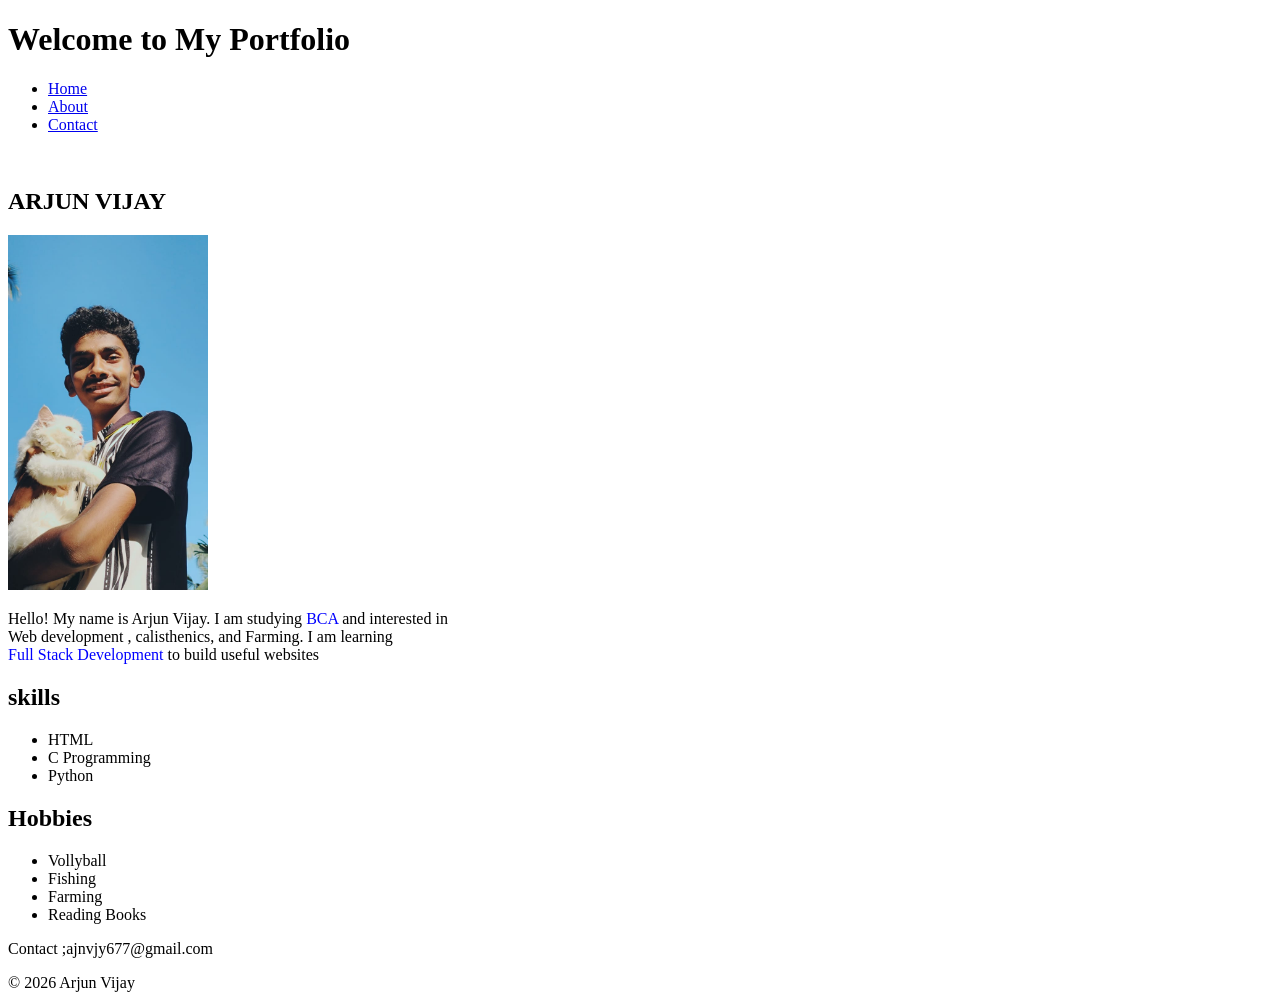
<file: index.html>
<!DOCTYPE html>
<html lang="en">
<head>
    <meta charset="UTF-8">
    <meta name="viewport" content="width=device-width, initial-scale=1.0">
    <title>My Self</title>
</head>
<body>
    <header>
        <h1>Welcome to My Portfolio</h1>
        <nav>
            <ul>
                <li><a href="#">Home</a></li>
                <li><a href="#">About</a></li>
                <li><a href="#">Contact</a></li>
            </ul>
        </nav>
    </header>
    <br>
    <main>
        <section>
            <h2>ARJUN VIJAY</h2>
            <img src="WhatsApp Image 2024-09-19 at 22.07.13_a8b6c2a0.jpg" alt="My Photo" width="200">
            <p>Hello! My name is Arjun Vijay. I am studying <span style="color: blue;">BCA</span> and interested in <br> 
            Web development , calisthenics, and Farming. I am learning <br> 
            <span style="color: blue;">Full Stack Development</span> to build useful websites</p>
        </section>
        <section>
            <h2>skills</h2>
            <ul>
                <li>HTML</li>
                <li>C Programming</li>
                <li>Python</li>
            </ul>
        </section>
        <article>
            <h2>Hobbies</h2>
            <ul>
                <li>Vollyball</li>
                <li>Fishing</li>
                <li>Farming</li>
                <li>Reading Books</li>
            </ul>
        </article>
        <footer>
            <p>Contact ;ajnvjy677@gmail.com</p>
            <p>&copy; 2026 Arjun Vijay</p>
        </footer>
    </main>
</body>
</html>
</file>
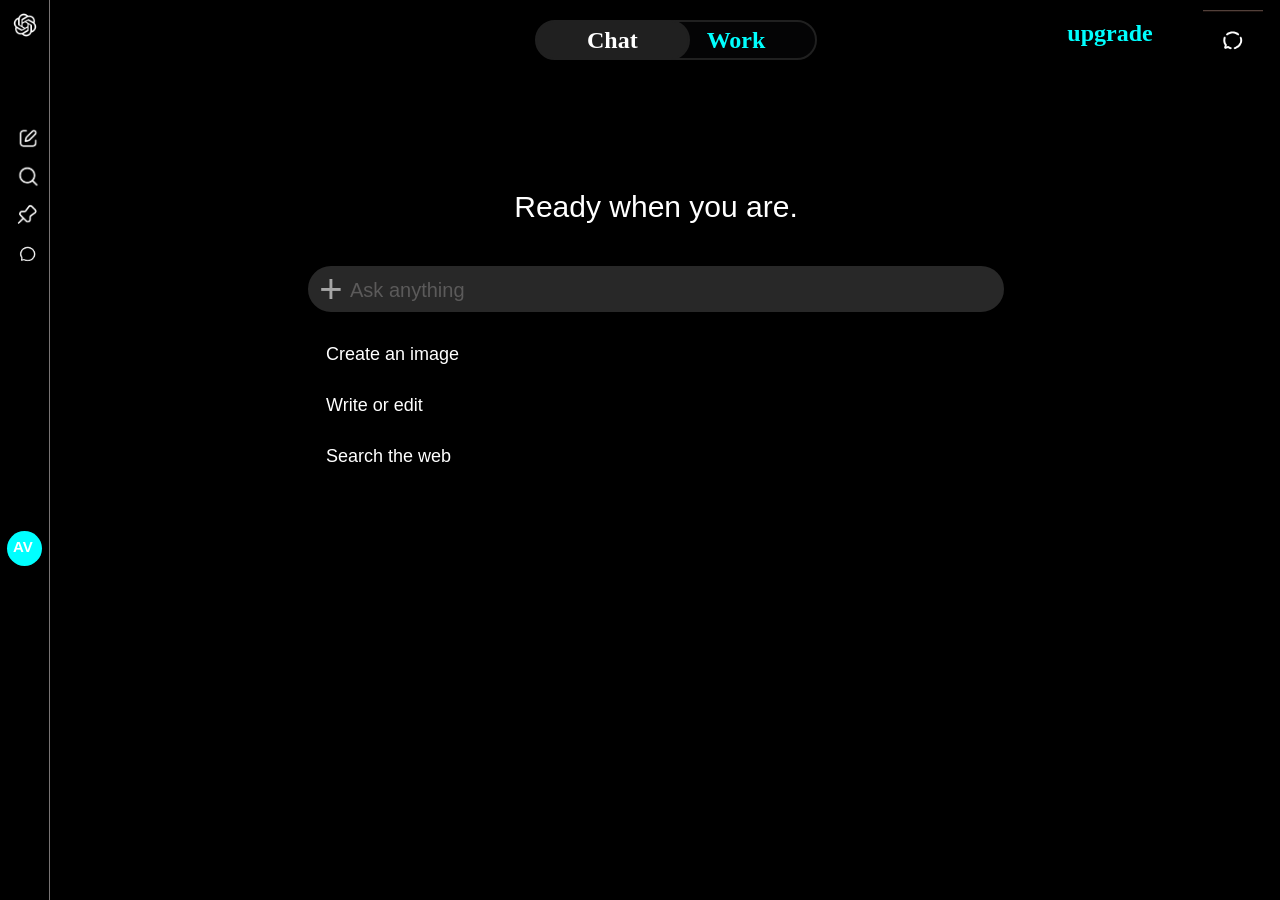
<file: Chat GPT/index.html>
<!DOCTYPE html>
<html lang="en">

<head>
    <meta charset="UTF-8">
    <meta name="viewport" content="width=device-width, initial-scale=1.0">
    <title>Chat GPT</title>
    <link rel="stylesheet" href="./index.css">
</head>

<body>
    <bar class="sidebar">
        <img class="logo" src="./download.png" alt="chat GPT">
        <div class="hai">
            <img class="new" src="./Screenshot 2026-08-05 230459.png" alt="New Chat">
            <img class="search" src="./Screenshot 2026-08-05 230524.png" alt="Search">
            <img class="pinned" src="./Screenshot 2026-08-05 230552.png" alt="Pinned">
            <img class="recend" src="./Screenshot 2026-08-05 230601.png" alt="Recends">
        </div>
        <div class="profile">
            <h2> AV</h2>
        </div>
    </bar>
    <div class="secend">
        <header>
            <div class="fm">
                <h2 class="f" id="d">Chat</h2>
                <h2 class="f">Work</h2>
            </div>
            <div class="j">
                <h2 class="a">upgrade</h2>
                <img src="./Screenshot 2026-08-07 204836.png" alt="inco" width="60px" height="60px">
            </div>
        </header>
        <main>
            <h1>Ready when you are.</h1>
            <div>
                <input type="text" placeholder="  Ask anything">
                <h1 class="plus">+</h1>
                <div class="g">
                    <h2>Create an image</h2>
                    <h2>Write or edit</h2>
                    <h2>Search the web</h2>
                </div>
            </div>
        </main>
    </div>

</body>

</html>
</file>
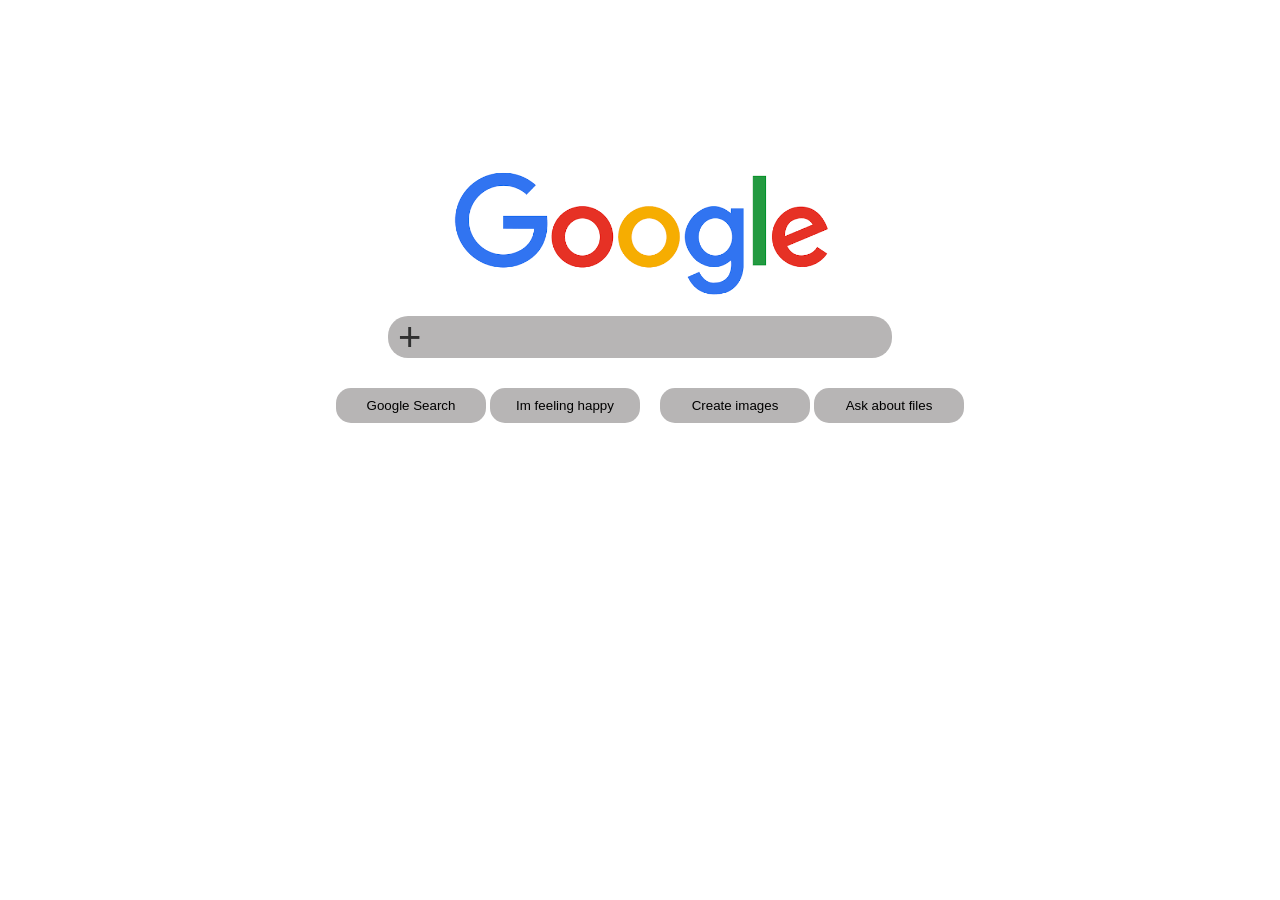
<file: Google/index.html>
<!DOCTYPE html>
<html lang="en">

<head>
    <meta charset="UTF-8">
    <meta name="viewport" content="width=device-width, initial-scale=1.0">
    <title>Google</title>
    <link rel="stylesheet" href="./style.css">
</head>

<body>
    <img src="./images.png" alt="Google">
    <input type="text" placeholder="+ ">
    <div class="hai">
        <div class="nn">
        <button>Google Search</button>
        <button>Im feeling happy</button>
        </div>
        <div class="mm">
            <button>Create images</button>
            <button>Ask about files</button>
        </div>
    </div>
</body>

</html>
</file>
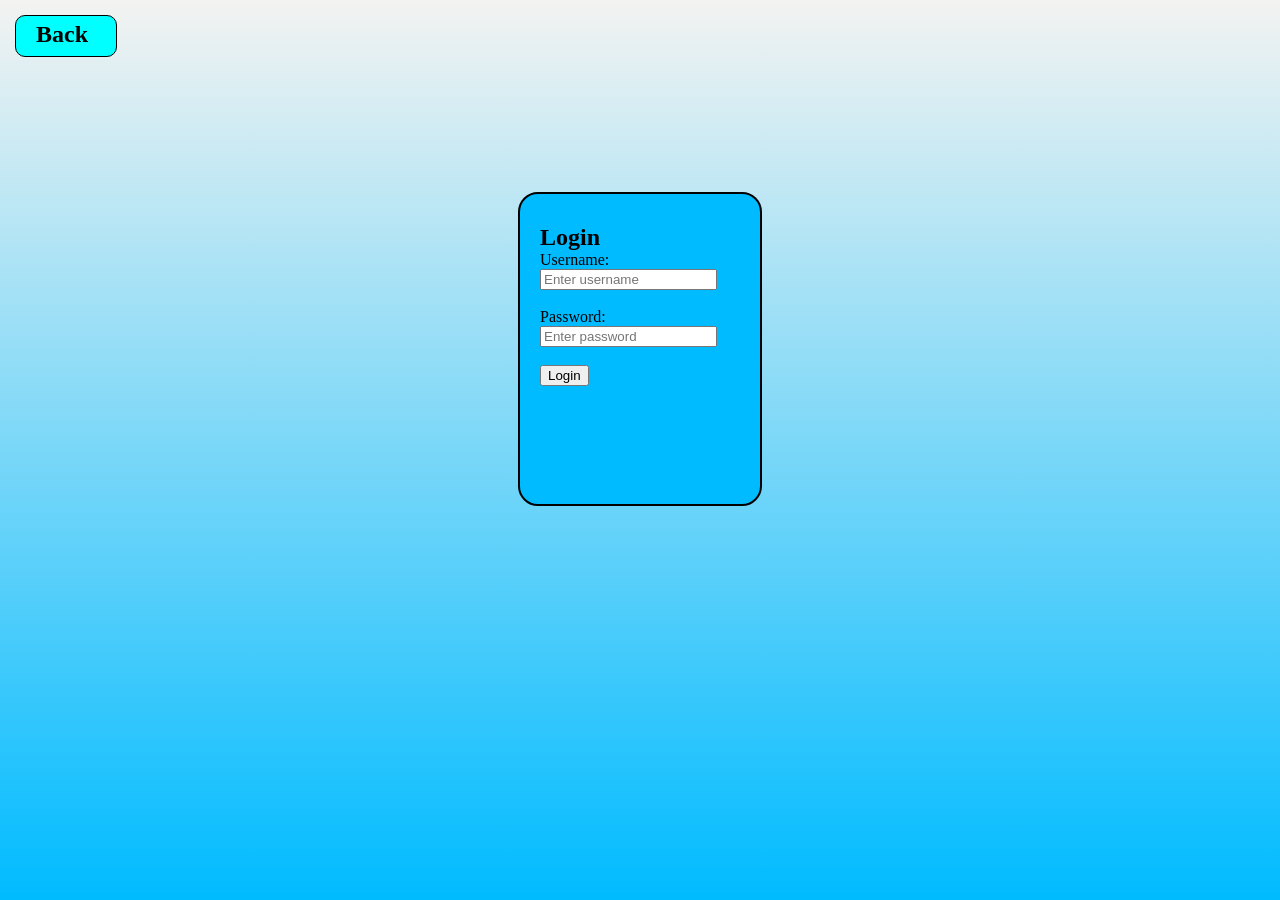
<file: loging/index.html>
<!DOCTYPE html>
<html lang="en">

<head>
    <meta charset="UTF-8">
    <meta name="viewport" content="width=device-width, initial-scale=1.0">
    <title>Login Page</title>
    <link rel="stylesheet" href="./index.css">
</head>

<body>
    <div id="back">
        <h2>Back</h2>
    </div>
    <div class="login-card">
        <div class="hai">
            <h2>Login</h2>
            <form>
                <label>Username:</label><br>
                <input class="mm"  type="text" placeholder="Enter username"><br><br>

                <label>Password:</label><br>
                <input class="mm" type="password" placeholder="Enter password"><br><br>

                <input type="submit" value="Login">
            </form>
        </div>
    </div>
</body>

</html>
</file>
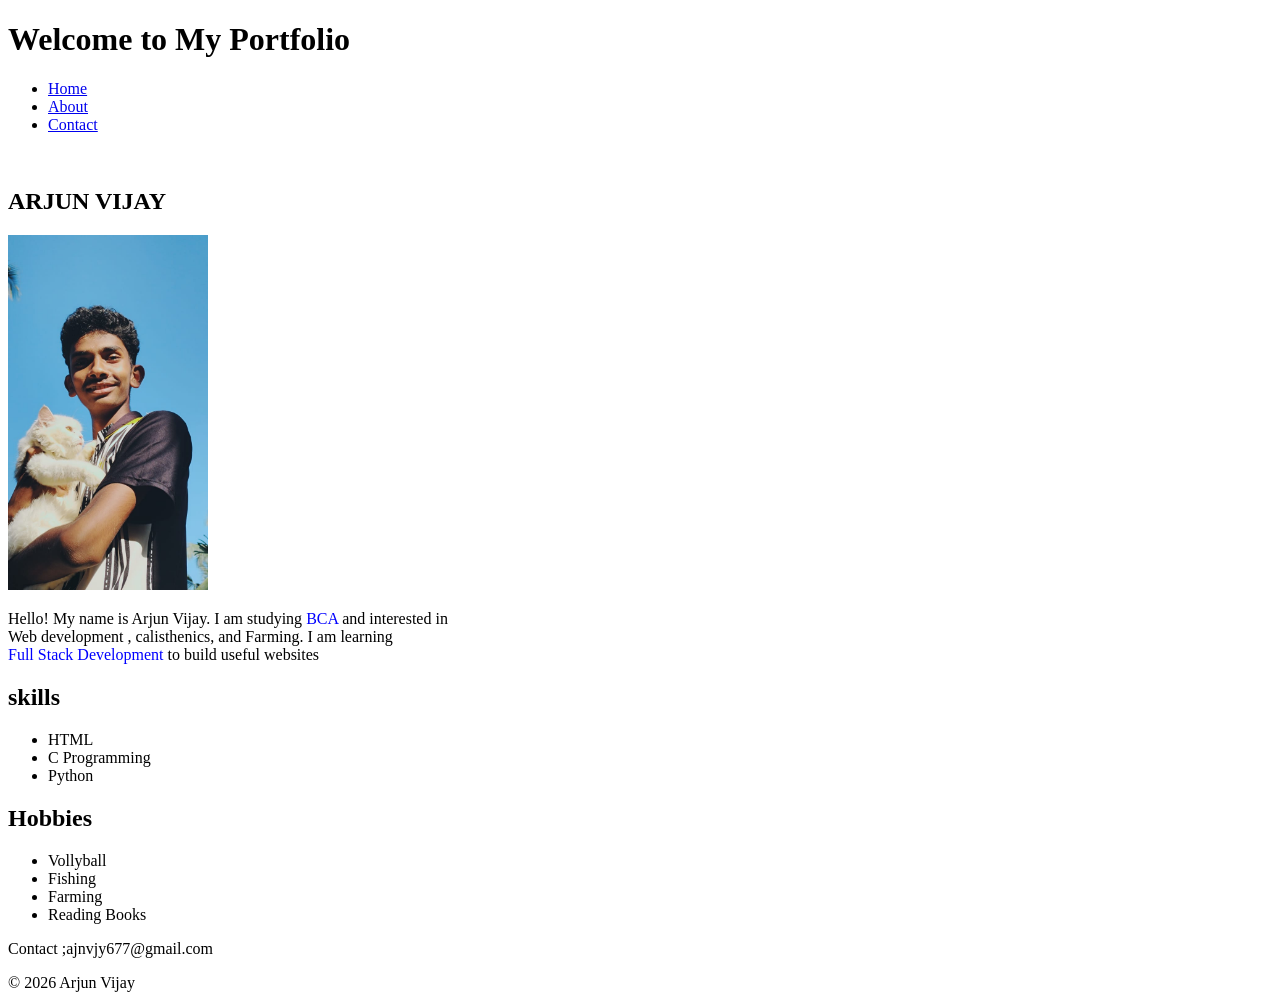
<file: intex.html>
<!DOCTYPE html>
<html lang="en">
<head>
    <meta charset="UTF-8">
    <meta name="viewport" content="width=device-width, initial-scale=1.0">
    <title>My Self</title>
</head>
<body>
    <header>
        <h1>Welcome to My Portfolio</h1>
        <nav>
            <ul>
                <li><a href="#">Home</a></li>
                <li><a href="#">About</a></li>
                <li><a href="#">Contact</a></li>
            </ul>
        </nav>
    </header>
    <br>
    <main>
        <section>
            <h2>ARJUN VIJAY</h2>
            <img src="WhatsApp Image 2024-09-19 at 22.07.13_a8b6c2a0.jpg" alt="My Photo" width="200">
            <p>Hello! My name is Arjun Vijay. I am studying <span style="color: blue;">BCA</span> and interested in <br> 
            Web development , calisthenics, and Farming. I am learning <br> 
            <span style="color: blue;">Full Stack Development</span> to build useful websites</p>
        </section>
        <section>
            <h2>skills</h2>
            <ul>
                <li>HTML</li>
                <li>C Programming</li>
                <li>Python</li>
            </ul>
        </section>
        <article>
            <h2>Hobbies</h2>
            <ul>
                <li>Vollyball</li>
                <li>Fishing</li>
                <li>Farming</li>
                <li>Reading Books</li>
            </ul>
        </article>
        <footer>
            <p>Contact ;ajnvjy677@gmail.com</p>
            <p>&copy; 2026 Arjun Vijay</p>
        </footer>
    </main>
</body>
</html>
</file>
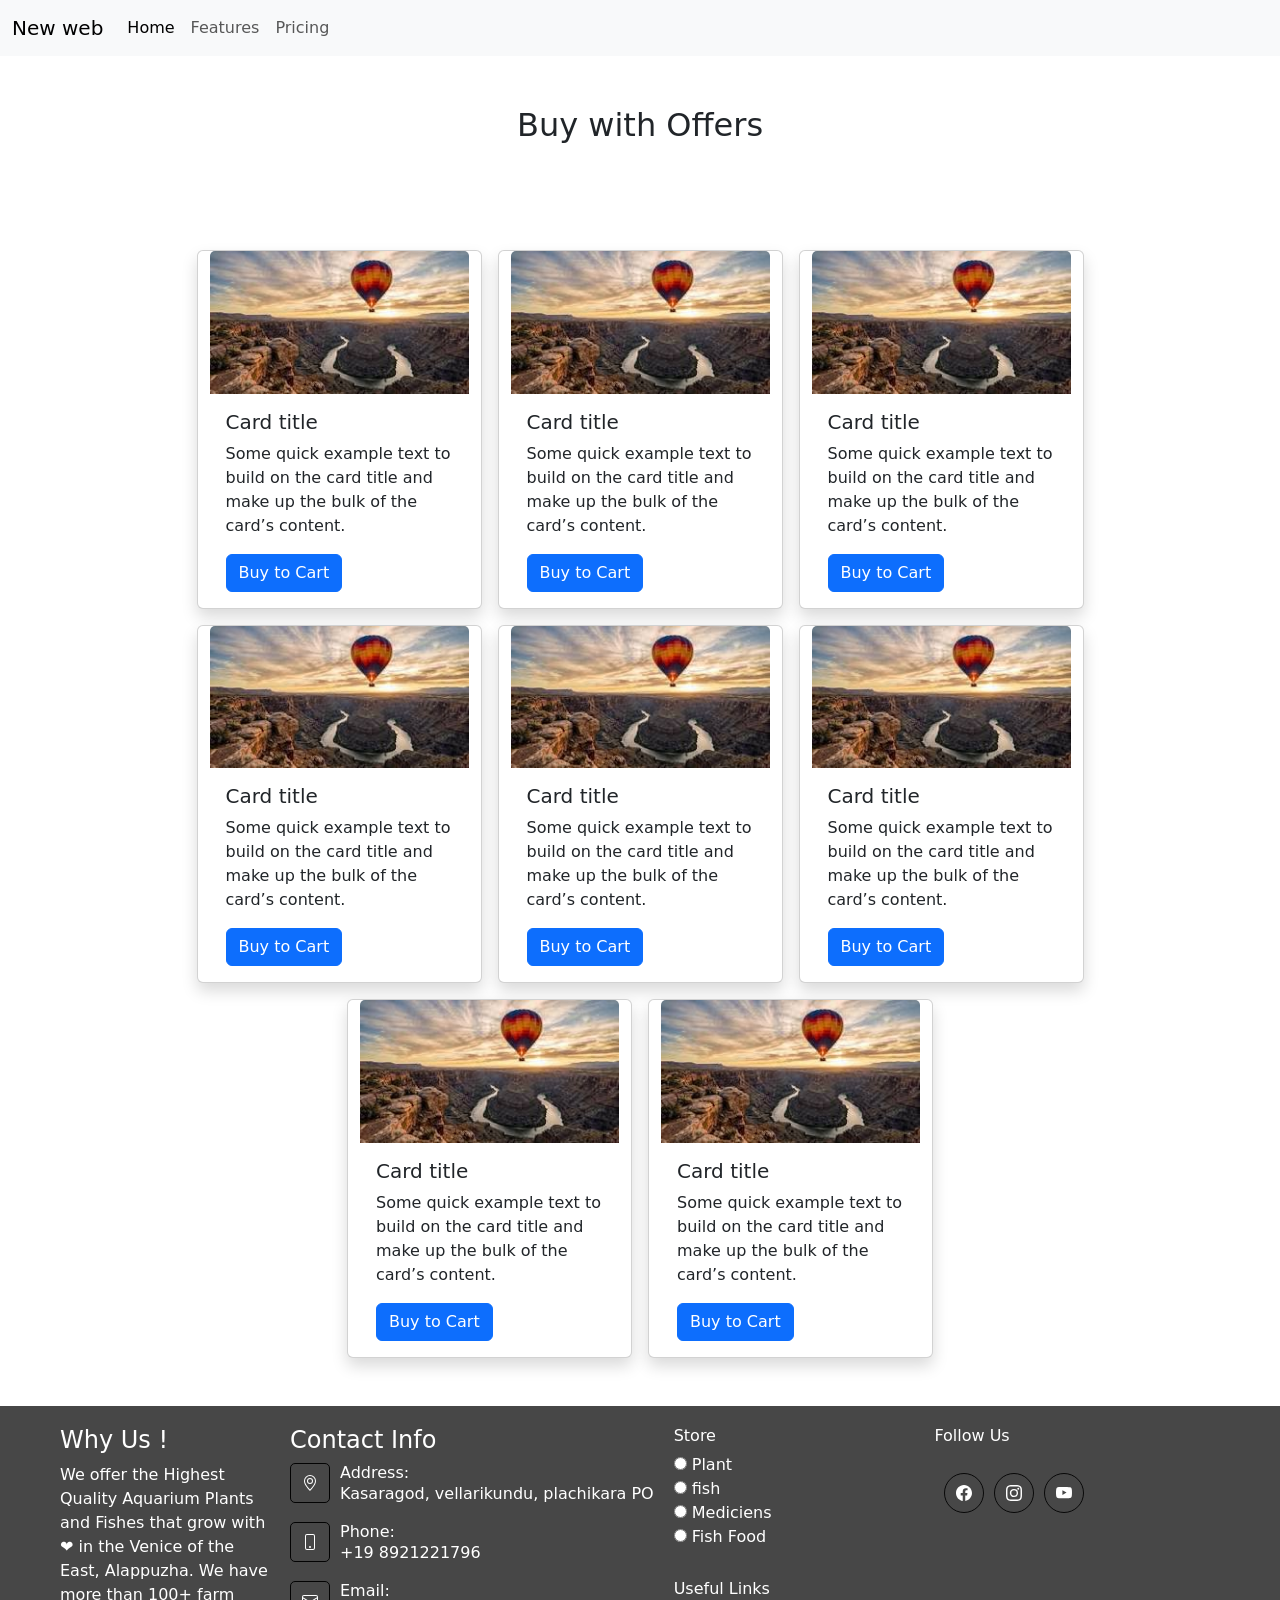
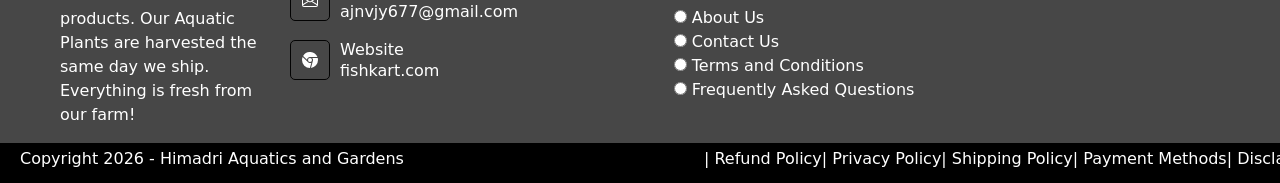
<file: Bootstrap/intex.html>
<!DOCTYPE html>
<html lang="en">

<head>
    <meta charset="UTF-8">
    <meta name="viewport" content="width=device-width, initial-scale=1.0">
    <title>web</title>
    <link rel="stylesheet" href="./inter.css">
    <link href="https://cdn.jsdelivr.net/npm/bootstrap@5.3.8/dist/css/bootstrap.min.css" rel="stylesheet">
</head>

<body class="body">
    <header>
        <nav class="navbar navbar-expand-lg bg-body-tertiary">
            <div class="container-fluid">
                <a class="navbar-brand" href="#">New web</a>
                <button class="navbar-toggler" type="button" data-bs-toggle="collapse"
                    data-bs-target="#navbarNavAltMarkup" aria-controls="navbarNavAltMarkup" aria-expanded="false"
                    aria-label="Toggle navigation">
                    <span class="navbar-toggler-icon"></span>
                </button>
                <div class="collapse navbar-collapse" id="navbarNavAltMarkup">
                    <div class="navbar-nav">
                        <a class="nav-link active" aria-current="page" href="#">Home</a>
                        <a class="nav-link" href="#">Features</a>
                        <a class="nav-link" href="#">Pricing</a>
                    </div>
                </div>
            </div>
        </nav>
    </header>
    <main>
        <article>
            <div class="center">
                <h2> Buy with Offers </h2>
            </div>
        </article>
        <section>
            <div class="container py-5">
                <div class="row gap-3 justify-content-center">
                    <div class="card shadow col-xs-12 col-sm-6 col-md-4 col-lg-3 ">
                        <img src="[data-uri]"
                            class="card-img-top" alt="...">
                        <div class="card-body">
                            <h5 class="card-title">Card title</h5>
                            <p class="card-text">Some quick example text to build on the card title and make up the bulk
                                of the card’s content.</p>
                            <a href="#" class="btn btn-primary">Buy to Cart</a>
                        </div>
                    </div>
                    <div class="card shadow col-xs-12 col-sm-6 col-md-4 col-lg-3">
                        <img src="[data-uri]"
                            class="card-img-top" alt="...">
                        <div class="card-body">
                            <h5 class="card-title">Card title</h5>
                            <p class="card-text">Some quick example text to build on the card title and make up the bulk
                                of the card’s content.</p>
                            <a href="#" class="btn btn-primary">Buy to Cart</a>
                        </div>
                    </div>
                    <div class="card shadow col-xs-12 col-sm-6 col-md-4 col-lg-3">
                        <img src="[data-uri]"
                            class="card-img-top" alt="...">
                        <div class="card-body">
                            <h5 class="card-title">Card title</h5>
                            <p class="card-text">Some quick example text to build on the card title and make up the bulk
                                of the card’s content.</p>
                            <a href="#" class="btn btn-primary">Buy to Cart</a>
                        </div>
                    </div>
                    <div class="card shadow col-xs-12 col-sm-6 col-md-4 col-lg-3">
                        <img src="[data-uri]"
                            class="card-img-top" alt="...">
                        <div class="card-body">
                            <h5 class="card-title">Card title</h5>
                            <p class="card-text">Some quick example text to build on the card title and make up the bulk
                                of the card’s content.</p>
                            <a href="#" class="btn btn-primary">Buy to Cart</a>
                        </div>
                    </div>
                    <div class="card shadow col-xs-12 col-sm-6 col-md-4 col-lg-3">
                        <img src="[data-uri]"
                            class="card-img-top" alt="...">
                        <div class="card-body">
                            <h5 class="card-title">Card title</h5>
                            <p class="card-text">Some quick example text to build on the card title and make up the bulk
                                of the card’s content.</p>
                            <a href="#" class="btn btn-primary">Buy to Cart</a>
                        </div>
                    </div>
                    <div class="card shadow col-xs-12 col-sm-6 col-md-4 col-lg-3">
                        <img src="[data-uri]"
                            class="card-img-top" alt="...">
                        <div class="card-body">
                            <h5 class="card-title">Card title</h5>
                            <p class="card-text">Some quick example text to build on the card title and make up the bulk
                                of the card’s content.</p>
                            <a href="#" class="btn btn-primary">Buy to Cart</a>
                        </div>
                    </div>
                    <div class="card shadow col-xs-12 col-sm-6 col-md-4 col-lg-3">
                        <img src="[data-uri]"
                            class="card-img-top" alt="...">
                        <div class="card-body">
                            <h5 class="card-title">Card title</h5>
                            <p class="card-text">Some quick example text to build on the card title and make up the bulk
                                of the card’s content.</p>
                            <a href="#" class="btn btn-primary">Buy to Cart</a>
                        </div>
                    </div>
                    <div class="card shadow col-xs-12 col-sm-6 col-md-4 col-lg-3">
                        <img src="[data-uri]"
                            class="card-img-top" alt="...">
                        <div class="card-body">
                            <h5 class="card-title">Card title</h5>
                            <p class="card-text">Some quick example text to build on the card title and make up the bulk
                                of the card’s content.</p>
                            <a href="#" class="btn btn-primary">Buy to Cart</a>
                        </div>
                    </div>

                </div>
            </div>

        </section>
    </main>
    <footer class="foo">
        <div class="fo">
            <div class="why" id="a">
                <h4>Why Us !</h4>
                <p>We offer the Highest Quality Aquarium Plants and Fishes that grow with ❤️ in the Venice of the East,
                    Alappuzha.

                    We have more than 100+ farm products. Our Aquatic Plants are harvested the same day we ship.
                    Everything
                    is fresh from our farm!</p>

            </div>
            <div id="a">
                <h4>Contact Info</h4>
                <div class="address">
                    <div id="add">
                        <svg xmlns="http://www.w3.org/2000/svg" width="16" height="16" fill="currentColor"
                            class="bi bi-geo-alt" viewBox="0 0 16 16">
                            <path
                                d="M12.166 8.94c-.524 1.062-1.234 2.12-1.96 3.07A32 32 0 0 1 8 14.58a32 32 0 0 1-2.206-2.57c-.726-.95-1.436-2.008-1.96-3.07C3.304 7.867 3 6.862 3 6a5 5 0 0 1 10 0c0 .862-.305 1.867-.834 2.94M8 16s6-5.686 6-10A6 6 0 0 0 2 6c0 4.314 6 10 6 10" />
                            <path d="M8 8a2 2 0 1 1 0-4 2 2 0 0 1 0 4m0 1a3 3 0 1 0 0-6 3 3 0 0 0 0 6" />
                        </svg>
                    </div>
                    <div>
                        <h6>Address:</h6>
                        <p>Kasaragod, vellarikundu, plachikara PO</p>
                    </div>
                </div>
                <div class="address">
                    <div id="add">
                        <svg xmlns="http://www.w3.org/2000/svg" width="16" height="16" fill="currentColor"
                            class="bi bi-phone" viewBox="0 0 16 16">
                            <path
                                d="M11 1a1 1 0 0 1 1 1v12a1 1 0 0 1-1 1H5a1 1 0 0 1-1-1V2a1 1 0 0 1 1-1zM5 0a2 2 0 0 0-2 2v12a2 2 0 0 0 2 2h6a2 2 0 0 0 2-2V2a2 2 0 0 0-2-2z" />
                            <path d="M8 14a1 1 0 1 0 0-2 1 1 0 0 0 0 2" />
                        </svg>
                    </div>
                    <div>
                        <h6>Phone:</h6>
                        <p>+19 8921221796</p>
                    </div>
                </div>
                <div class="address">
                    <div id="add">
                        <svg xmlns="http://www.w3.org/2000/svg" width="16" height="16" fill="currentColor"
                            class="bi bi-envelope" viewBox="0 0 16 16">
                            <path
                                d="M0 4a2 2 0 0 1 2-2h12a2 2 0 0 1 2 2v8a2 2 0 0 1-2 2H2a2 2 0 0 1-2-2zm2-1a1 1 0 0 0-1 1v.217l7 4.2 7-4.2V4a1 1 0 0 0-1-1zm13 2.383-4.708 2.825L15 11.105zm-.034 6.876-5.64-3.471L8 9.583l-1.326-.795-5.64 3.47A1 1 0 0 0 2 13h12a1 1 0 0 0 .966-.741M1 11.105l4.708-2.897L1 5.383z" />
                        </svg>
                    </div>
                    <div>
                        <h6>Email:</h6>
                        <p>ajnvjy677@gmail.com</p>
                    </div>
                </div>
                <div class="address">
                    <div id="add">
                        <svg xmlns="http://www.w3.org/2000/svg" width="16" height="16" fill="currentColor"
                            class="bi bi-browser-chrome" viewBox="0 0 16 16">
                            <path fill-rule="evenodd"
                                d="M16 8a8 8 0 0 1-7.022 7.94l1.902-7.098a3 3 0 0 0 .05-1.492A3 3 0 0 0 10.237 6h5.511A8 8 0 0 1 16 8M0 8a8 8 0 0 0 7.927 8l1.426-5.321a3 3 0 0 1-.723.255 3 3 0 0 1-1.743-.147 3 3 0 0 1-1.043-.7L.633 4.876A8 8 0 0 0 0 8m5.004-.167L1.108 3.936A8.003 8.003 0 0 1 15.418 5H8.066a3 3 0 0 0-1.252.243 2.99 2.99 0 0 0-1.81 2.59M8 10a2 2 0 1 0 0-4 2 2 0 0 0 0 4" />
                        </svg>
                    </div>
                    <div>
                        <h6>Website</h6>
                        <p>fishkart.com</p>
                    </div>
                </div>

            </div>
            <div id="a">
                <h6>Store</h6>
                <div class="in">
                    <input type="radio" value="plant">
                    <label for="plant">Plant</label>
                </div>
                <div class="in">
                    <input type="radio" value="fish">
                    <label for="fish">fish</label>
                </div>
                <div class="in">
                    <input type="radio" value="mediciens">
                    <label for="mediciens">Mediciens</label>
                </div>
                <div class="in">
                    <input type="radio" value="food">
                    <label for="food">Fish Food</label>
                </div>

                <h6 class="ctr">Useful Links</h6>
                <div class="in">
                    <input type="radio" value="plant">
                    <label for="plant">About Us</label>
                </div>
                <div class="in">
                    <input type="radio" value="fish">
                    <label for="fish">Contact Us</label>
                </div>
                <div class="in">
                    <input type="radio" value="mediciens">
                    <label for="mediciens">Terms and Conditions</label>
                </div>
                <div class="in">
                    <input type="radio" value="food">
                    <label for="food">Frequently Asked Questions</label>
                </div>
            </div>
            <div id="a">
                <h6>Follow Us</h6>
                <div class="fo">
                    <div class="o">
                        <svg xmlns="http://www.w3.org/2000/svg" width="16" height="16" fill="currentColor"
                            class="bi bi-facebook" viewBox="0 0 16 16">
                            <path
                                d="M16 8.049c0-4.446-3.582-8.05-8-8.05C3.58 0-.002 3.603-.002 8.05c0 4.017 2.926 7.347 6.75 7.951v-5.625h-2.03V8.05H6.75V6.275c0-2.017 1.195-3.131 3.022-3.131.876 0 1.791.157 1.791.157v1.98h-1.009c-.993 0-1.303.621-1.303 1.258v1.51h2.218l-.354 2.326H9.25V16c3.824-.604 6.75-3.934 6.75-7.951" />
                        </svg>
                    </div>
                    <div class="o">
                        <svg xmlns="http://www.w3.org/2000/svg" width="16" height="16" fill="currentColor"
                            class="bi bi-instagram" viewBox="0 0 16 16">
                            <path
                                d="M8 0C5.829 0 5.556.01 4.703.048 3.85.088 3.269.222 2.76.42a3.9 3.9 0 0 0-1.417.923A3.9 3.9 0 0 0 .42 2.76C.222 3.268.087 3.85.048 4.7.01 5.555 0 5.827 0 8.001c0 2.172.01 2.444.048 3.297.04.852.174 1.433.372 1.942.205.526.478.972.923 1.417.444.445.89.719 1.416.923.51.198 1.09.333 1.942.372C5.555 15.99 5.827 16 8 16s2.444-.01 3.298-.048c.851-.04 1.434-.174 1.943-.372a3.9 3.9 0 0 0 1.416-.923c.445-.445.718-.891.923-1.417.197-.509.332-1.09.372-1.942C15.99 10.445 16 10.173 16 8s-.01-2.445-.048-3.299c-.04-.851-.175-1.433-.372-1.941a3.9 3.9 0 0 0-.923-1.417A3.9 3.9 0 0 0 13.24.42c-.51-.198-1.092-.333-1.943-.372C10.443.01 10.172 0 7.998 0zm-.717 1.442h.718c2.136 0 2.389.007 3.232.046.78.035 1.204.166 1.486.275.373.145.64.319.92.599s.453.546.598.92c.11.281.24.705.275 1.485.039.843.047 1.096.047 3.231s-.008 2.389-.047 3.232c-.035.78-.166 1.203-.275 1.485a2.5 2.5 0 0 1-.599.919c-.28.28-.546.453-.92.598-.28.11-.704.24-1.485.276-.843.038-1.096.047-3.232.047s-2.39-.009-3.233-.047c-.78-.036-1.203-.166-1.485-.276a2.5 2.5 0 0 1-.92-.598 2.5 2.5 0 0 1-.6-.92c-.109-.281-.24-.705-.275-1.485-.038-.843-.046-1.096-.046-3.233s.008-2.388.046-3.231c.036-.78.166-1.204.276-1.486.145-.373.319-.64.599-.92s.546-.453.92-.598c.282-.11.705-.24 1.485-.276.738-.034 1.024-.044 2.515-.045zm4.988 1.328a.96.96 0 1 0 0 1.92.96.96 0 0 0 0-1.92m-4.27 1.122a4.109 4.109 0 1 0 0 8.217 4.109 4.109 0 0 0 0-8.217m0 1.441a2.667 2.667 0 1 1 0 5.334 2.667 2.667 0 0 1 0-5.334" />
                        </svg>
                    </div>
                    <div class="o">
                        <svg xmlns="http://www.w3.org/2000/svg" width="16" height="16" fill="currentColor"
                            class="bi bi-youtube" viewBox="0 0 16 16">
                            <path
                                d="M8.051 1.999h.089c.822.003 4.987.033 6.11.335a2.01 2.01 0 0 1 1.415 1.42c.101.38.172.883.22 1.402l.01.104.022.26.008.104c.065.914.073 1.77.074 1.957v.075c-.001.194-.01 1.108-.082 2.06l-.008.105-.009.104c-.05.572-.124 1.14-.235 1.558a2.01 2.01 0 0 1-1.415 1.42c-1.16.312-5.569.334-6.18.335h-.142c-.309 0-1.587-.006-2.927-.052l-.17-.006-.087-.004-.171-.007-.171-.007c-1.11-.049-2.167-.128-2.654-.26a2.01 2.01 0 0 1-1.415-1.419c-.111-.417-.185-.986-.235-1.558L.09 9.82l-.008-.104A31 31 0 0 1 0 7.68v-.123c.002-.215.01-.958.064-1.778l.007-.103.003-.052.008-.104.022-.26.01-.104c.048-.519.119-1.023.22-1.402a2.01 2.01 0 0 1 1.415-1.42c.487-.13 1.544-.21 2.654-.26l.17-.007.172-.006.086-.003.171-.007A100 100 0 0 1 7.858 2zM6.4 5.209v4.818l4.157-2.408z" />
                        </svg>
                    </div>
                </div>

            </div>
        </div>
        <div  id="d">
            <h6>Copyright 2026 - Himadri Aquatics and Gardens</h6>
            <div  id="un">
            <h6>| Refund Policy </h6>
            <h6>| Privacy Policy </h6>
            <h6>| Shipping Policy </h6>
            <h6>| Payment Methods </h6>
            <h6>| Disclaimer</h6>
            </div>
        </div>
    </footer>


    <script src="https://cdn.jsdelivr.net/npm/@popperjs/core@2.11.8/dist/umd/popper.min.js"></script>
</body>

</html>
</file>
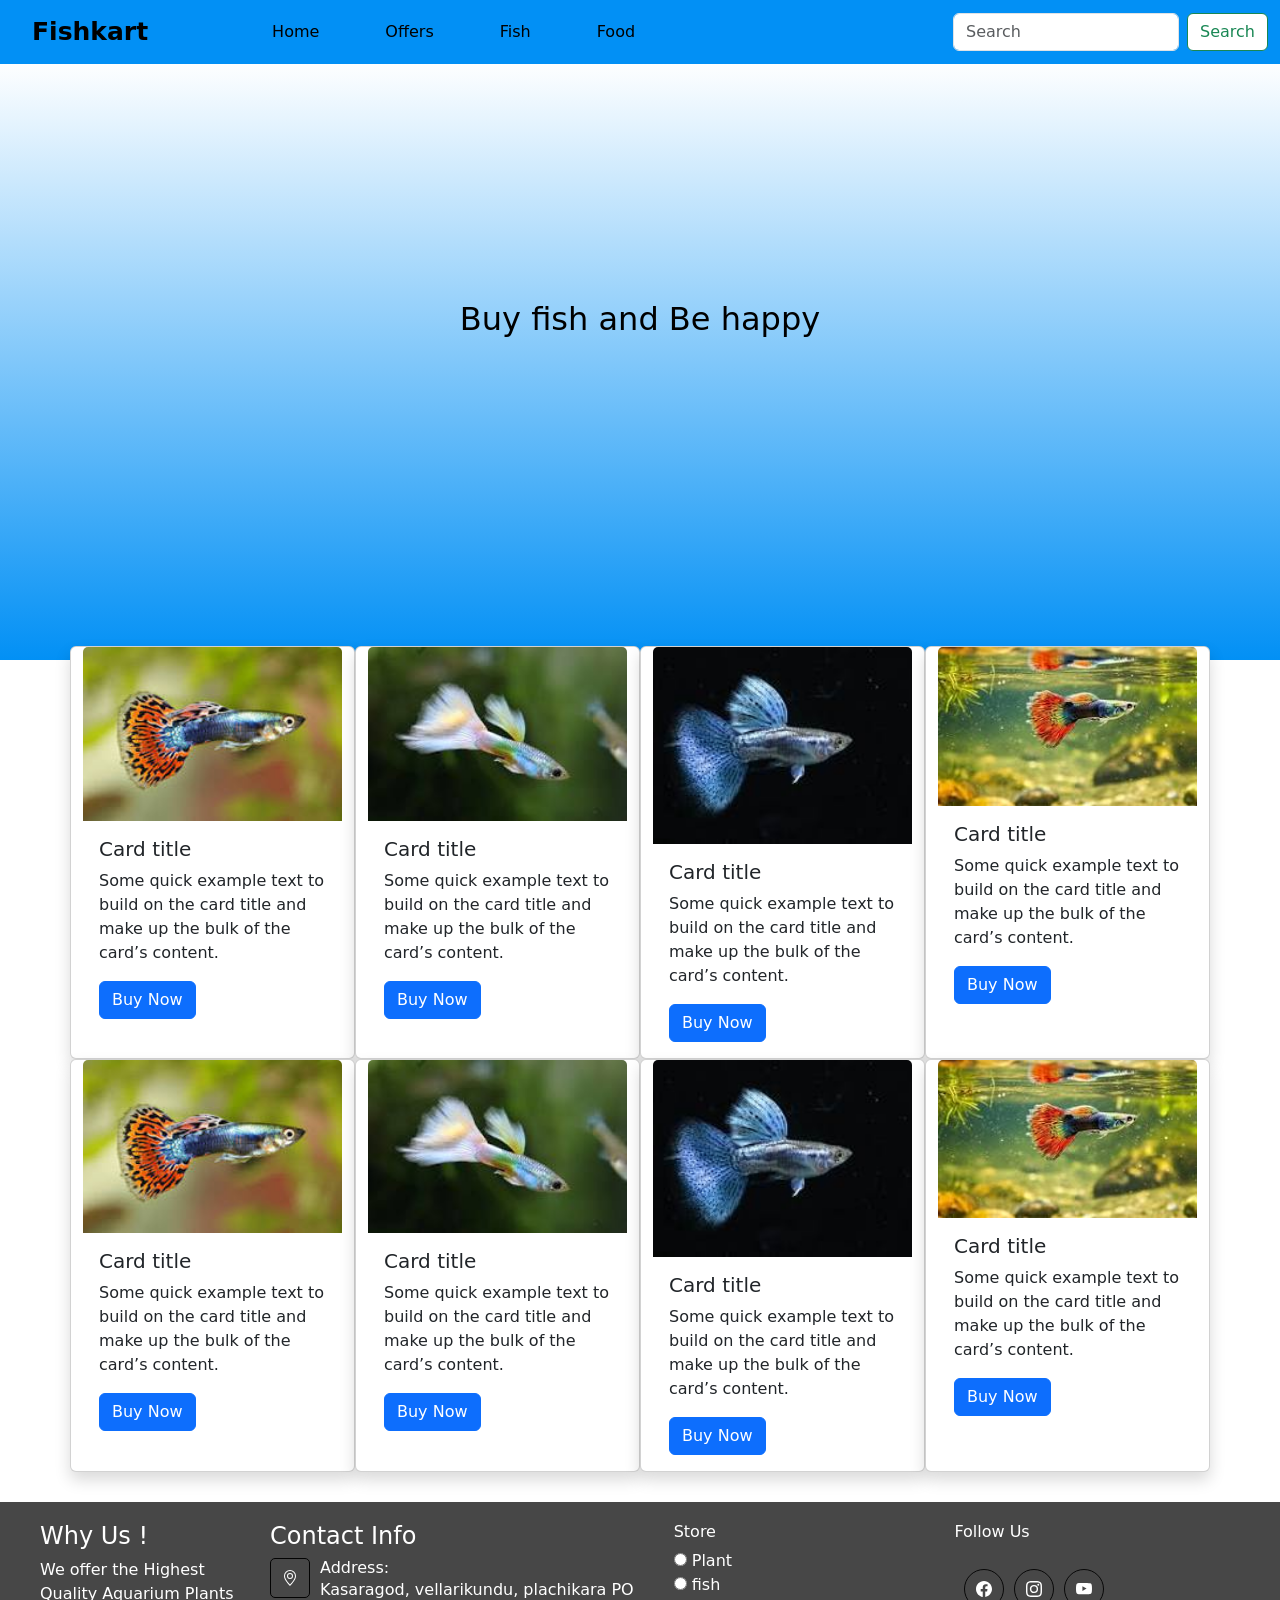
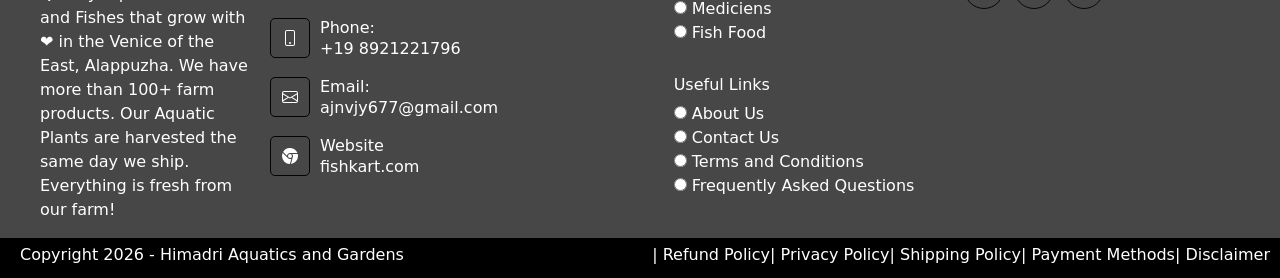
<file: Flipkart/intex.html>
<!DOCTYPE html>
<html lang="en">

<head>
    <meta charset="UTF-8">
    <meta name="viewport" content="width=device-width, initial-scale=1.0">
    <title>Fishkart</title>
    <link rel="stylesheet" href="./intex.css">
    <link href="https://cdn.jsdelivr.net/npm/bootstrap@5.3.8/dist/css/bootstrap.min.css" rel="stylesheet">
<script src="https://cdn.jsdelivr.net/npm/bootstrap@5.3.8/dist/js/bootstrap.bundle.min.js" ></script>
</head>

<body> 
    <header>
        <nav class="navbar navbar-expand-lg container-fluid " id="nav" style="background-color: #0290f5;"
            data-bs-theme="light">
            <div class="container-fluid">
                <a class="navbar-brand" href="#" id="head">Fishkart</a>
                <button class="navbar-toggler" type="button" data-bs-toggle="collapse"
                    data-bs-target="#navbarSupportedContent" aria-controls="navbarSupportedContent"
                    aria-expanded="false" aria-label="Toggle navigation">
                    <span class="navbar-toggler-icon"></span>
                </button>
                <div class="collapse navbar-collapse" id="navbarSupportedContent">
                    <ul class="navbar-nav me-auto mb-2 mb-lg-0" id="bb">
                        <li class="nav-item" id="home">
                            <a class="nav-link active" aria-current="page" href="#">Home</a>
                        </li>
                        <li class="nav-item">
                            <a class="nav-link active" href="#">Offers</a>
                        </li>
                        <li class="nav-item">
                            <a class="nav-link active" aria-current="page" href="#">Fish</a>
                        </li>
                        <li class="nav-item">
                            <a class="nav-link active" aria-current="page" href="#">Food</a>
                        </li>

                    </ul>
                    <form class="d-flex" role="search">
                        <input class="form-control me-2" type="search" placeholder="Search" aria-label="Search" />
                        <button class="btn btn-outline-success " id="bc" type="submit">Search</button>
                    </form>
                </div>
            </div>
        </nav>
        <div class="background container-fluid">
        </div>

    </header>
    <main>
        <section>
            <h2 class="center">Buy fish and Be happy</h2>
        </section>
        <article class="container" id="g">
            <div class="row  justify-content-center" id="fish">
                <div class="card shadow col-xs-12 col-sm-6 col-md-4 col-lg-3 ">
                    <img src="[data-uri]"
                        class="card-img-top" alt="guppy">
                    <div class="card-body">
                        <h5 class="card-title">Card title</h5>
                        <p class="card-text">Some quick example text to build on the card title and make up the
                            bulk of the card’s content.</p>
                        <a href="#" class="btn btn-primary">Buy Now</a>
                    </div>
                </div>

                <div class="card shadow col-xs-12 col-sm-6 col-md-4 col-lg-3 ">
                    <img src="[data-uri]"
                        class="card-img-top" alt="guppy">
                    <div class="card-body">
                        <h5 class="card-title">Card title</h5>
                        <p class="card-text">Some quick example text to build on the card title and make up the
                            bulk of the card’s content.</p>
                        <a href="#" class="btn btn-primary">Buy Now</a>
                    </div>
                </div>

                <div class="card shadow col-xs-12 col-sm-6 col-md-4 col-lg-3 ">
                    <img src="[data-uri]"
                        class="card-img-top" alt="guppy">
                    <div class="card-body">
                        <h5 class="card-title">Card title</h5>
                        <p class="card-text">Some quick example text to build on the card title and make up the
                            bulk of the card’s content.</p>
                        <a href="#" class="btn btn-primary">Buy Now</a>
                    </div>
                </div>

                <div class="card shadow col-xs-12 col-sm-6 col-md-4 col-lg-3 ">
                    <img src="[data-uri]"
                        class="card-img-top" alt="guppy">
                    <div class="card-body">
                        <h5 class="card-title">Card title</h5>
                        <p class="card-text">Some quick example text to build on the card title and make up the
                            bulk of the card’s content.</p>
                        <a href="#" class="btn btn-primary">Buy Now</a>
                    </div>
                </div>


                <div class="card shadow col-xs-12 col-sm-6 col-md-4 col-lg-3 ">
                    <img src="[data-uri]"
                        class="card-img-top" alt="guppy">
                    <div class="card-body">
                        <h5 class="card-title">Card title</h5>
                        <p class="card-text">Some quick example text to build on the card title and make up the
                            bulk of the card’s content.</p>
                        <a href="#" class="btn btn-primary">Buy Now</a>
                    </div>
                </div>
                <div class="card shadow col-xs-12 col-sm-6 col-md-4 col-lg-3 ">
                    <img src="[data-uri]"
                        class="card-img-top" alt="guppy">
                    <div class="card-body">
                        <h5 class="card-title">Card title</h5>
                        <p class="card-text">Some quick example text to build on the card title and make up the
                            bulk of the card’s content.</p>
                        <a href="#" class="btn btn-primary">Buy Now</a>
                    </div>
                </div>

                <div class="card shadow col-xs-12 col-sm-6 col-md-4 col-lg-3 ">
                    <img src="[data-uri]"
                        class="card-img-top" alt="guppy">
                    <div class="card-body">
                        <h5 class="card-title">Card title</h5>
                        <p class="card-text">Some quick example text to build on the card title and make up the
                            bulk of the card’s content.</p>
                        <a href="#" class="btn btn-primary">Buy Now</a>
                    </div>
                </div>
                <div class="card shadow col-xs-12 col-sm-6 col-md-4 col-lg-3 ">
                    <img src="[data-uri]"
                        class="card-img-top" alt="guppy">
                    <div class="card-body">
                        <h5 class="card-title">Card title</h5>
                        <p class="card-text">Some quick example text to build on the card title and make up the
                            bulk of the card’s content.</p>
                        <a href="#" class="btn btn-primary">Buy Now</a>
                    </div>
                </div>
            </div>
        </article>
    </main>

    <footer class="foo">
        <div class="fo">
            <div class="why" class="a">
                <h4>Why Us !</h4>
                <p>We offer the Highest Quality Aquarium Plants and Fishes that grow with ❤️ in the Venice of the East,
                    Alappuzha.

                    We have more than 100+ farm products. Our Aquatic Plants are harvested the same day we ship.
                    Everything
                    is fresh from our farm!</p>

            </div>
            <div class="a">
                <h4>Contact Info</h4>
                <div class="address">
                    <div class="add">
                        <svg xmlns="http://www.w3.org/2000/svg" width="16" height="16" fill="currentColor"
                            class="bi bi-geo-alt" viewBox="0 0 16 16">
                            <path
                                d="M12.166 8.94c-.524 1.062-1.234 2.12-1.96 3.07A32 32 0 0 1 8 14.58a32 32 0 0 1-2.206-2.57c-.726-.95-1.436-2.008-1.96-3.07C3.304 7.867 3 6.862 3 6a5 5 0 0 1 10 0c0 .862-.305 1.867-.834 2.94M8 16s6-5.686 6-10A6 6 0 0 0 2 6c0 4.314 6 10 6 10" />
                            <path d="M8 8a2 2 0 1 1 0-4 2 2 0 0 1 0 4m0 1a3 3 0 1 0 0-6 3 3 0 0 0 0 6" />
                        </svg>
                    </div>
                    <div>
                        <h6>Address:</h6>
                        <p>Kasaragod, vellarikundu, plachikara PO</p>
                    </div>
                </div>
                <div class="address">
                    <div class="add">
                        <svg xmlns="http://www.w3.org/2000/svg" width="16" height="16" fill="currentColor"
                            class="bi bi-phone" viewBox="0 0 16 16">
                            <path
                                d="M11 1a1 1 0 0 1 1 1v12a1 1 0 0 1-1 1H5a1 1 0 0 1-1-1V2a1 1 0 0 1 1-1zM5 0a2 2 0 0 0-2 2v12a2 2 0 0 0 2 2h6a2 2 0 0 0 2-2V2a2 2 0 0 0-2-2z" />
                            <path d="M8 14a1 1 0 1 0 0-2 1 1 0 0 0 0 2" />
                        </svg>
                    </div>
                    <div>
                        <h6>Phone:</h6>
                        <p>+19 8921221796</p>
                    </div>
                </div>
                <div class="address">
                    <div class="add">
                        <svg xmlns="http://www.w3.org/2000/svg" width="16" height="16" fill="currentColor"
                            class="bi bi-envelope" viewBox="0 0 16 16">
                            <path
                                d="M0 4a2 2 0 0 1 2-2h12a2 2 0 0 1 2 2v8a2 2 0 0 1-2 2H2a2 2 0 0 1-2-2zm2-1a1 1 0 0 0-1 1v.217l7 4.2 7-4.2V4a1 1 0 0 0-1-1zm13 2.383-4.708 2.825L15 11.105zm-.034 6.876-5.64-3.471L8 9.583l-1.326-.795-5.64 3.47A1 1 0 0 0 2 13h12a1 1 0 0 0 .966-.741M1 11.105l4.708-2.897L1 5.383z" />
                        </svg>
                    </div>
                    <div>
                        <h6>Email:</h6>
                        <p>ajnvjy677@gmail.com</p>
                    </div>
                </div>
                <div class="address">
                    <div class="add">
                        <svg xmlns="http://www.w3.org/2000/svg" width="16" height="16" fill="currentColor"
                            class="bi bi-browser-chrome" viewBox="0 0 16 16">
                            <path fill-rule="evenodd"
                                d="M16 8a8 8 0 0 1-7.022 7.94l1.902-7.098a3 3 0 0 0 .05-1.492A3 3 0 0 0 10.237 6h5.511A8 8 0 0 1 16 8M0 8a8 8 0 0 0 7.927 8l1.426-5.321a3 3 0 0 1-.723.255 3 3 0 0 1-1.743-.147 3 3 0 0 1-1.043-.7L.633 4.876A8 8 0 0 0 0 8m5.004-.167L1.108 3.936A8.003 8.003 0 0 1 15.418 5H8.066a3 3 0 0 0-1.252.243 2.99 2.99 0 0 0-1.81 2.59M8 10a2 2 0 1 0 0-4 2 2 0 0 0 0 4" />
                        </svg>
                    </div>
                    <div>
                        <h6>Website</h6>
                        <p>fishkart.com</p>
                    </div>
                </div>

            </div>
            <div class="a">
                <h6>Store</h6>
                <div class="in">
                    <input type="radio" id="plant">
                    <label for="plant">Plant</label>
                </div>
                <div class="in">
                    <input type="radio" id="fish">
                    <label for="fish">fish</label>
                </div>
                <div class="in">
                    <input type="radio" id="mediciens">
                    <label for="mediciens">Mediciens</label>
                </div>
                <div class="in">
                    <input type="radio" id="food">
                    <label for="food">Fish Food</label>
                </div>

                <h6 class="ctr">Useful Links</h6>
                <div class="in">
                    <input type="radio" value="plant">
                    <label for="plant">About Us</label>
                </div>
                <div class="in">
                    <input type="radio" value="fish">
                    <label for="fish">Contact Us</label>
                </div>
                <div class="in">
                    <input type="radio" value="mediciens">
                    <label for="mediciens">Terms and Conditions</label>
                </div>
                <div class="in">
                    <input type="radio" value="food">
                    <label for="food">Frequently Asked Questions</label>
                </div>
            </div>
            <div class="a">
                <h6>Follow Us</h6>
                <div class="fo" id="of">
                    <div class="o">
                        <svg xmlns="http://www.w3.org/2000/svg" width="16" height="16" fill="currentColor"
                            class="bi bi-facebook" viewBox="0 0 16 16">
                            <path
                                d="M16 8.049c0-4.446-3.582-8.05-8-8.05C3.58 0-.002 3.603-.002 8.05c0 4.017 2.926 7.347 6.75 7.951v-5.625h-2.03V8.05H6.75V6.275c0-2.017 1.195-3.131 3.022-3.131.876 0 1.791.157 1.791.157v1.98h-1.009c-.993 0-1.303.621-1.303 1.258v1.51h2.218l-.354 2.326H9.25V16c3.824-.604 6.75-3.934 6.75-7.951" />
                        </svg>
                    </div>
                    <div class="o">
                        <svg xmlns="http://www.w3.org/2000/svg" width="16" height="16" fill="currentColor"
                            class="bi bi-instagram" viewBox="0 0 16 16">
                            <path
                                d="M8 0C5.829 0 5.556.01 4.703.048 3.85.088 3.269.222 2.76.42a3.9 3.9 0 0 0-1.417.923A3.9 3.9 0 0 0 .42 2.76C.222 3.268.087 3.85.048 4.7.01 5.555 0 5.827 0 8.001c0 2.172.01 2.444.048 3.297.04.852.174 1.433.372 1.942.205.526.478.972.923 1.417.444.445.89.719 1.416.923.51.198 1.09.333 1.942.372C5.555 15.99 5.827 16 8 16s2.444-.01 3.298-.048c.851-.04 1.434-.174 1.943-.372a3.9 3.9 0 0 0 1.416-.923c.445-.445.718-.891.923-1.417.197-.509.332-1.09.372-1.942C15.99 10.445 16 10.173 16 8s-.01-2.445-.048-3.299c-.04-.851-.175-1.433-.372-1.941a3.9 3.9 0 0 0-.923-1.417A3.9 3.9 0 0 0 13.24.42c-.51-.198-1.092-.333-1.943-.372C10.443.01 10.172 0 7.998 0zm-.717 1.442h.718c2.136 0 2.389.007 3.232.046.78.035 1.204.166 1.486.275.373.145.64.319.92.599s.453.546.598.92c.11.281.24.705.275 1.485.039.843.047 1.096.047 3.231s-.008 2.389-.047 3.232c-.035.78-.166 1.203-.275 1.485a2.5 2.5 0 0 1-.599.919c-.28.28-.546.453-.92.598-.28.11-.704.24-1.485.276-.843.038-1.096.047-3.232.047s-2.39-.009-3.233-.047c-.78-.036-1.203-.166-1.485-.276a2.5 2.5 0 0 1-.92-.598 2.5 2.5 0 0 1-.6-.92c-.109-.281-.24-.705-.275-1.485-.038-.843-.046-1.096-.046-3.233s.008-2.388.046-3.231c.036-.78.166-1.204.276-1.486.145-.373.319-.64.599-.92s.546-.453.92-.598c.282-.11.705-.24 1.485-.276.738-.034 1.024-.044 2.515-.045zm4.988 1.328a.96.96 0 1 0 0 1.92.96.96 0 0 0 0-1.92m-4.27 1.122a4.109 4.109 0 1 0 0 8.217 4.109 4.109 0 0 0 0-8.217m0 1.441a2.667 2.667 0 1 1 0 5.334 2.667 2.667 0 0 1 0-5.334" />
                        </svg>
                    </div>
                    <div class="o">
                        <svg xmlns="http://www.w3.org/2000/svg" width="16" height="16" fill="currentColor"
                            class="bi bi-youtube" viewBox="0 0 16 16">
                            <path
                                d="M8.051 1.999h.089c.822.003 4.987.033 6.11.335a2.01 2.01 0 0 1 1.415 1.42c.101.38.172.883.22 1.402l.01.104.022.26.008.104c.065.914.073 1.77.074 1.957v.075c-.001.194-.01 1.108-.082 2.06l-.008.105-.009.104c-.05.572-.124 1.14-.235 1.558a2.01 2.01 0 0 1-1.415 1.42c-1.16.312-5.569.334-6.18.335h-.142c-.309 0-1.587-.006-2.927-.052l-.17-.006-.087-.004-.171-.007-.171-.007c-1.11-.049-2.167-.128-2.654-.26a2.01 2.01 0 0 1-1.415-1.419c-.111-.417-.185-.986-.235-1.558L.09 9.82l-.008-.104A31 31 0 0 1 0 7.68v-.123c.002-.215.01-.958.064-1.778l.007-.103.003-.052.008-.104.022-.26.01-.104c.048-.519.119-1.023.22-1.402a2.01 2.01 0 0 1 1.415-1.42c.487-.13 1.544-.21 2.654-.26l.17-.007.172-.006.086-.003.171-.007A100 100 0 0 1 7.858 2zM6.4 5.209v4.818l4.157-2.408z" />
                        </svg>
                    </div>
                </div>

            </div>
        </div>
        <div id="d">
            <h6>Copyright 2026 - Himadri Aquatics and Gardens</h6>
            <div id="un">
                <h6 class="t">| Refund Policy </h6>
                <h6 class="t">| Privacy Policy </h6>
                <h6 class="t">| Shipping Policy </h6>
                <h6 class="t">| Payment Methods </h6>
                <h6 class="t">| Disclaimer</h6>
            </div>
        </div>


    </footer>
</body>
</html>
</file>
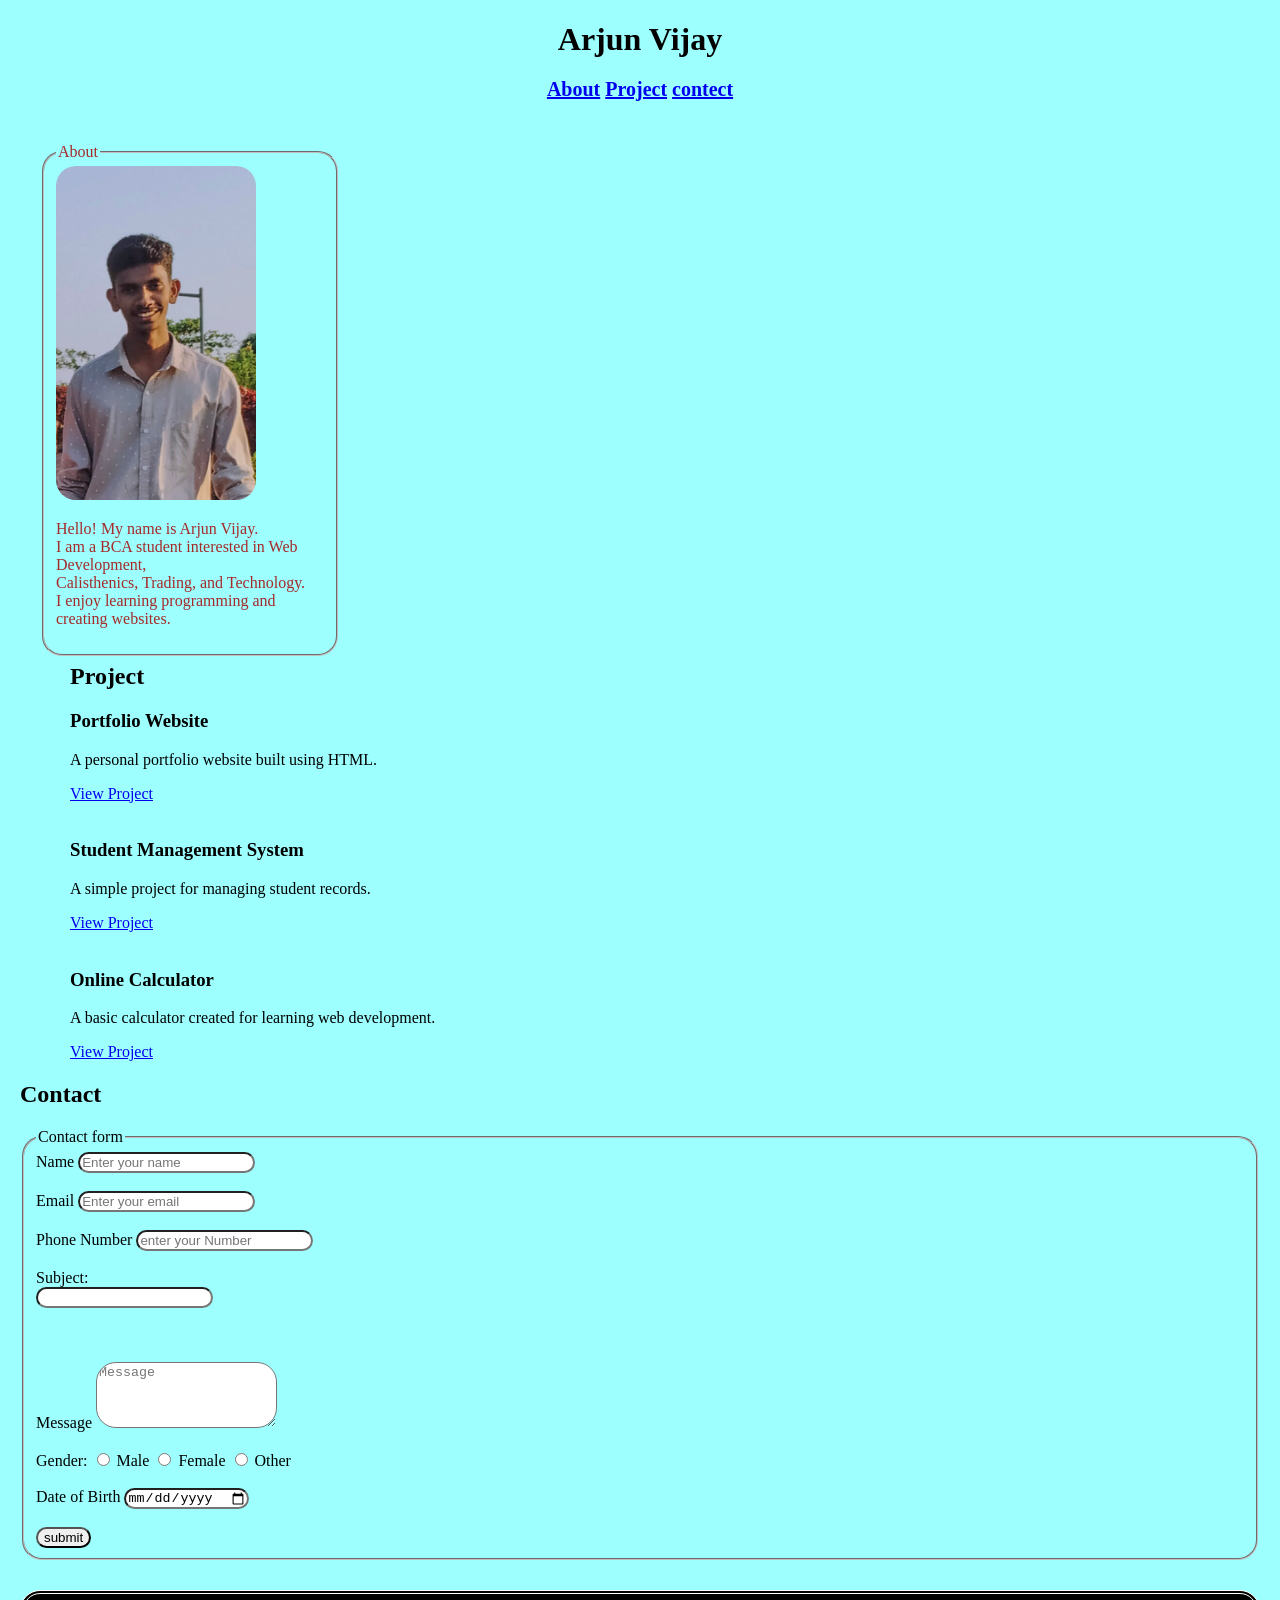
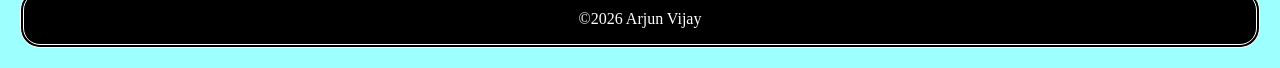
<file: html 2/index2.html>
<!DOCTYPE html>
<html lang="en">

<head>
    <meta charset="UTF-8">
    <meta name="viewport" content="width=device-width, initial-scale=1.0">
    <title>Building a Personal Portfolio with a Contact Form</title>
    <link rel="stylesheet" href="./style.css">
</head>

<body>
    <header id="header">
        <h1>Arjun Vijay</h>
            <nav style="font-size: 20px; padding: 20px;">
                <a href="#About">About</a>
                <a href="#Project">Project</a>
                <a href="#contact">contect</a>
            </nav>
    </header>
    <main>
        <div style="margin: 20px;"> 
            <section id="About">
                <fieldset>
                    <legend>About</legend>
                    <img src="IMG_20241229_173835.jpg" alt="photo of Arjun Vijay" width="200">
                    <p id="p1"> Hello! My name is Arjun Vijay.<br>
                        I am a BCA student interested in Web Development,<br>
                        Calisthenics, Trading, and Technology.<br>
                        I enjoy learning programming and creating websites.</p>
                </fieldset>
            </section>
            <section id="Project">
                <h2>Project</h2>
                <article id="a1">
                    <h3>Portfolio Website</h3>
                    <p id="p2"> A personal portfolio website built using HTML.</p>
                    <a href="#">View Project</a>
                </article>
                <br>
                <article>
                    <h3>Student Management System</h3>
                    <p>A simple project for managing student records.</p>
                    <a href="#">View Project</a>
                </article>
                <br>
                <article>
                    <h3>Online Calculator</h3>
                    <p> A basic calculator created for learning web development.</p>
                    <a href="#">View Project</a>
                </article>
            </section>
        </div>
        <section id="contact">
            <h2>Contact</h2>
            <form method="post">
                <fieldset>
                    <legend>Contact form</legend>
                    <label for="name">Name</label>
                    <input type="text" id="name" name="name" placeholder="Enter your name" required />
                    <br><br>
                    <label for="email">Email</label>
                    <input type="email" id="email" name="email" placeholder="Enter your email" required />
                    <br><br>
                    <label for="Phone">Phone Number</label>
                    <input type="tel" id="phone" name="phone" pattern="[6-9][0-9]{9}" placeholder="enter your Number"
                        required>
                    <br><br>
                    <label for="subject">Subject:</label><br>
                    <input type="text" id="subject" name="subject" required><br><br>
                    <br><br>
                    <label for="Message">Message</label>
                    <textarea id="Message" name="Message" rows="4" placeholder="Message" required></textarea>
                    <br><br>
                    <label for="Gender">Gender:</label>

                    <input type="radio" id="male" name="Gender" value="male" />
                    <label for="male">Male</label>

                    <input type="radio" id="female" name="Gender" value="female" />
                    <label for="female">Female</label>

                    <input type="radio" id="other" name="Gender" value="other" />
                    <label for="other">Other</label>
                    <br><br>
                    <label for="birthdate">Date of Birth</label>
                    <input type="date" id="birthdate" name="birthdate" required />
                    <br><br>
                    <input type="submit" value="submit" />
                </fieldset>
            </form>
        </section>
    </main>
    <footer id="footer">
        <p>&copy;2026 Arjun Vijay</p>
    </footer>
</body>

</html>
</file>
<file: Chat GPT/index.css>
*{
    box-sizing: border-box;
}
body{
    background-color: black;
    margin: 0px;
    display: flex;
    flex-direction: row;
}
.sidebar{
    border-right: 0.5px solid rgb(120, 116, 116);
    width: 50px;
    height: 100vh;
    flex-shrink: 0;
    display: flex;
    flex-direction: column;
    background-color: black;

}
.logo{
    width: 30px;
    margin-top: 10px;
    margin-left: 10px;

}
.new{
    margin-top: 80px;
    width: 35px;
    margin-left: 10px;
}
.search{
    width: 35px;
    margin-left: 10px;
}
.pinned{
    width: 35px;
    margin-left: 10px;
}
.recend{
    width: 35px;
    margin-left: 10px;
}
.profile{
    width: 35px;
    height: 35px;
    position: relative;
    top: 250px;
    left: 2px;
    background-color: aqua;
    border-radius: 50%;
    margin: 5px;
    
}
.profile h2{
    font-size: 15px;
    color: white;
    position: relative;
    left: 6px;
    bottom: 5px;
    font-family: 'Gill Sans', 'Gill Sans MT', Calibri, 'Trebuchet MS', sans-serif;
    
}
header{
    height: 80px;
    color: white;
    width: 1212px;
    background-color: black;
    display: flex;
    flex-direction: row;
}
.j{
    position: relative;
    left: 750px;
    display: flex;
    flex-direction: row;
}
.fm{
    
    position: relative;
    left: 450px;
    display: flex;
    flex-direction: row;
}
#d{
    color: white;
    background-color: rgb(32, 32, 32);
    position: relative;
    left: 35px;
}
.f{
    color: aqua;
    height: 40px;
    background-color: rgb(4, 4, 5);
    border: 2px solid rgb(32, 32, 32);
    padding: 5px 50px;
    border-radius: 25px;
    
}
.a{
    color: aqua;
    margin: 0px;
    height: 20px;
    padding: 20px 0px;
    position: relative;
    right:  50px;
}
header img{
    margin-top: 10px;

}
main{
    color: white;
    display: flex;
    flex-direction: column;
    align-items: center;
}
main h1{
    display: flex;
    justify-content: center;
    margin-top: 130px;
    font-family: Arial, Helvetica, sans-serif;
    font-weight: 50;
    font-size: 30px;
    position: relative;
    bottom: 20px;

}
main h2{
    font-size: 18px;
    font-weight: 50;
    position: relative;
    left: 20px;
    top: 20px;
    
}
main div{
    font-family: sans-serif;
    width: 700px;
    display: flex;
    flex-direction: column;
    
}
main input{
    color: white;
    background-color: rgb(40, 40, 40);
    width: 700px;
    height: 50px;
    border-radius: 25px;
    border: 2px solid black;
}
::placeholder{
    color: rgb(91, 90, 90);
    font-size: 20px;
    position: relative;
    left: 30px;
    top: 3px;

}
.plus{
    position: relative;
    bottom: 47px;
    left: 5px;
    margin: 0;
    width: 40px;
    font-size: 40px;
    color: rgb(167, 167, 167);
}
.g{
    position: relative;
    bottom: 50px;
}
</file>
<file: Google/style.css>
img{
    display: flex;
    margin-top: 150px;
    margin-left: auto;
    margin-right: auto;
    width: 400px;
}
input{
    display: flex;
    width: 500px;
    height: 40px;
    background-color: rgb(183, 181, 181);
    border: 0px;
    border-radius: 20px;
    margin-left: auto;
    margin-right: auto;
}
input::placeholder{
    font-size: 40px;
    color: rgb(49, 49, 49);
    position: relative;
    top: 10px;
    left: 8px;
}
.hai{
    display: flex;
    justify-content: center;
    gap: 20px;
    margin-top: 20px;
    border-color: none;
    padding: 10px 20px;
    padding-left: 40px;
}
.hai button{
    width: 150px;
    height: 35px;
    
    border: 0px;
    background-color: rgb(183, 181, 181);
    border-radius: 15px;
    padding: 5px 10px;
}
@media all and (max-width: 413px) {
    input{
        width: 350px;
        position: relative;
        left: 15px;
    }
    img{
        position: relative;
        right: 10px;
    }
    .hai{
        display: flex;
        flex-direction: row;
    }
    .nn.button{
        padding-bottom: 10px;
        
    }
    
}
</file>
<file: loging/index.css>
*{
    margin: 0;
}
.hai{
    margin-top: 150px;
    margin-bottom: 150px;
    padding: 30px 20px;
    width: 200px;
    height: 250px;
    background-color: rgb(0, 187, 255);
    border-radius: 20px;
    border: 2px solid black;
}
.login-card{
    display: flex;
    justify-content: center;

}
body{
    background-image: linear-gradient(to top, rgb(0, 187, 255), rgb(243, 243, 241));
    margin-bottom: 0px;
    height: 100vh;
}
#back{
    position: relative;
    left: 15px;
    top: 15px;
    background-color: aqua;
    height: 35px;
    width: 80px;
    padding-left: 20px;
    padding-top: 5px;
    border-radius: 10px;
    border: 1px solid black;
}
@media all and (max-width: 480px) {
  .hai{
    margin-top: 220px;
  }
}
@media all and (max-width: 376px) and (min-width: 374px){
  .hai{
    position: relative;
    bottom: 100px;
    margin-bottom: 0px;
    
  }
}
@media all and (max-width: 769px) and (min-width: 767px) {
  .hai{
    margin-top: 300px;
  }
}
@media all and (max-width: 821px) and (min-width: 819px) {
  .hai{
    margin-top: 350px;
  }
}
@media all and (max-height: 1367px) and (min-height: 1365px) {
  .hai{
    margin-top: 350px;
  }
}
@media all and (max-width: 913px) and (min-width: 911px) {
  .hai{
    margin-top: 350px;
  }
}
@media all and (max-width: 1025px) and (min-width: 1023px) {
  .hai{
    margin-top: 150px;
    margin-bottom: 0%;
  }
}
@media all and (max-width: 854px) and (min-width: 852px) {
  .hai{
    margin-top: 300px;
  }
}
</file>
<file: Bootstrap/inter.css>
.center {
    text-align: center;
    padding: 50px 0px;
}

.why {
    width: 250px;
    padding-left: 40px;
}

#add {
    display: flex;
    justify-content: center;
    align-items: center;
    width: 40px;
    height: 40px;
    border: 1px solid rgb(3, 3, 3);
    border-radius: 5px;
    margin-right: 10px;
}

.address {
    display: flex;
    flex-direction: row;
}

.address h6 {
    margin-bottom: 0;
}

.address p {
    margin-top: 0;
}

.ctr {
    margin-top: 30px;
}

.o {
    display: flex;
    justify-content: center;
    align-items: center;
    width: 40px;
    height: 40px;
    border: 1px solid rgb(8, 8, 8);
    border-radius: 20px;
    margin-left: 10px;
}
.fo{
    padding-top: 20px;
    display: flex;
    flex-direction: row;
}
#a{
    margin-left: 20px;
}
#un{
    position: relative;
    left: 300px;
    display: flex;
    flex-direction: row;
    
}
.foo{
    background-color: rgb(71, 71, 71);
 color: white;
}
#d{
    padding-left: 20px;
    display: flex;
    flex-direction: row;
    align-items: center;
    height: 40px;
    background-color: black;
}
.in:hover{
    color: aqua;
    position: relative;
    left: 10px;
    
}
</file>
<file: Flipkart/intex.css>
body {
    margin: 0;
}

.background {
    position: relative;
    top: 60px;
    background-image: linear-gradient(to top, #0290f5, white);
    height: 600px;
    z-index: -1;
    margin: 0;
}

.center {
    display: flex;
    justify-content: center;
    align-items: center;
    position: relative;
    bottom: 300px;
    color: rgb(0, 0, 0);
    z-index: 1;
}

#card1 {
    z-index: 10;
    margin-top: -100px;
    margin-left: 30px;
}

#home {
    margin-left: 100px;

}

#nav {
    position: fixed;
    top: 0;
    z-index: 2;
}

#bb {
    gap: 50px;
}

#bc {
    background-color: white;
}

#head {
    font-weight: bold;
    font-size: 25px;
    margin-left: 20px;
}

.why {
    width: 250px;
    padding-left: 40px;
}

.add {
    display: flex;
    justify-content: center;
    align-items: center;
    width: 40px;
    height: 40px;
    border: 1px solid rgb(3, 3, 3);
    border-radius: 5px;
    margin-right: 10px;
}

.address {
    display: flex;
    flex-direction: row;
}

.address h6 {
    margin-bottom: 0;
}

.address p {
    margin-top: 0;
}

.ctr {
    margin-top: 30px;
}

.o {
    display: flex;
    justify-content: center;
    align-items: center;
    width: 40px;
    height: 40px;
    border: 1px solid rgb(8, 8, 8);
    border-radius: 20px;
    margin-left: 10px;
}

.fo {
    padding-top: 20px;
    display: flex;
    flex-direction: row;
}

.a {
    margin-left: 20px;
    margin-right: 20px;
}

#un {
    display: flex;
    flex-direction: row;

}

.foo {
    background-color: rgb(71, 71, 71);
    color: white;
}

#d {
    justify-content: space-between;
    padding-left: 20px;
    padding-right: 10px;
    display: flex;
    flex-direction: row;
    align-items: center;
    height: 40px;
    background-color: black;
}

.in:hover {
    color: aqua;
    position: relative;
    left: 10px;

}

#g {
    margin-bottom: 30px;
}

@media all and (max-width: 576px) {
    .fo {
        display: flex;
        flex-direction: column;
    }

    #d {
        padding-left: 0;
        box-sizing: border-box;
        display: flex;
        flex-direction: column;
        height: 200px;
    }

    #un {
        
        position: relative;
        left: -80px;
        display: grid;
        grid-template-columns: repeat(3, 100px);
        display: flex;
        flex-direction: column;

    }


    .a {
        padding-top: 30px;
        padding-bottom: 30px;
    }

    #of {
        display: flex;
        flex-direction: row;
    }
}

@media all and (min-width: 577px) and (max-width: 768px) {
    #d{
        height: 60px;
        display: flex;
        flex-direction: column-reverse;
    }
}
</file>
<file: html 2/style.css>
* {
    border-radius: 20px;
    box-sizing: content-box;
}

body {
    background-color: rgb(158, 255, 255);
    margin: 20px;

}

#About {
    width: 300px;
    height: 500px;
    color: brown;
}

#footer {
    background-color: black;
    color: white;
    text-align: center;
    margin-top: 30px;
    border-radius: 20px;
    border: 4px double white;
}

#header {
    color: rgb(3, 3, 3);
    text-align: center;
}

#Project {
    border-radius: 20px;
    margin: 20px 30px;
}
</file>
